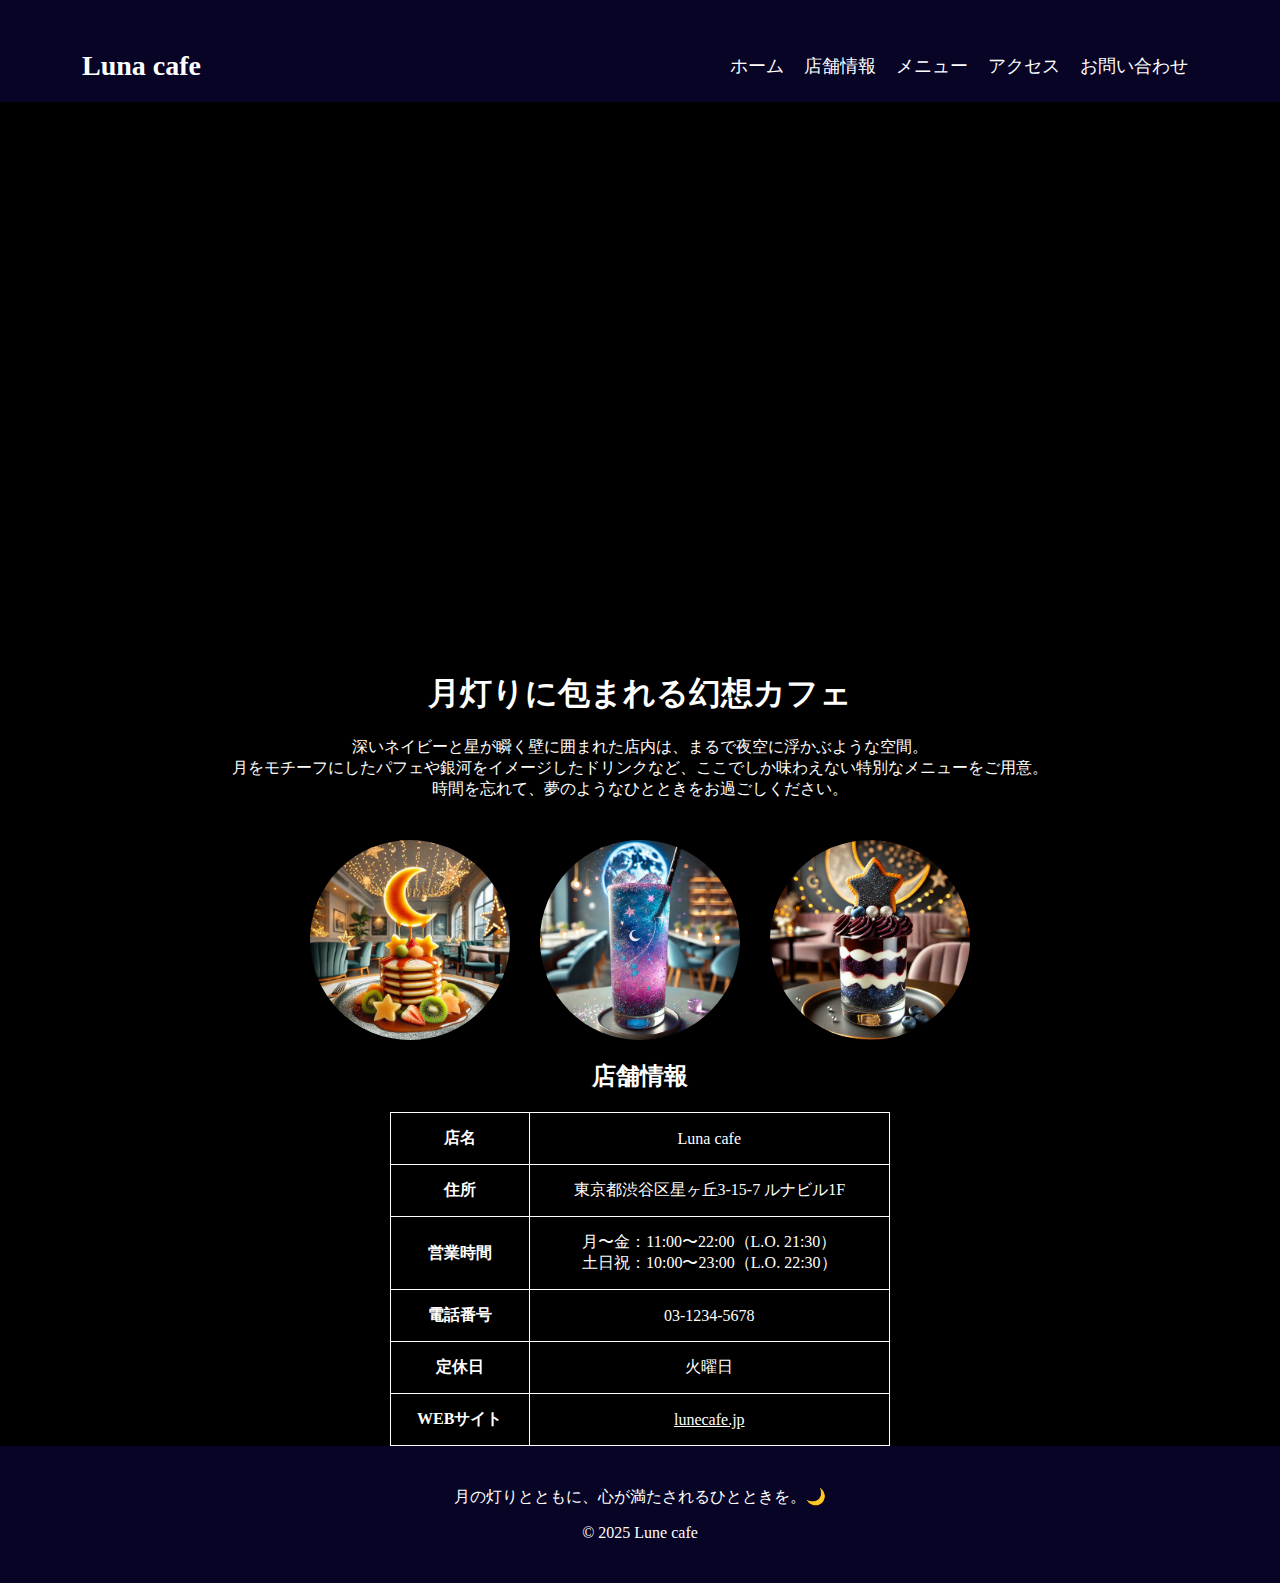
<file: index.html>
<!DOCTYPE html>
<html lang="ja">
<head>
    <meta charset="UTF-8">
    <meta name="viewport" content="width=device-width, initial-scale=1.0">
    <title>Luna cafe</title>
    <link rel="stylesheet" href="style.css">
</head>
<body>
    <header>
        <div class="container">
            <h1>Luna cafe</h1>
        <nav class="mokuji">
            <ul>
                <li><a href="#">ホーム</a></li>
                <li><a href="#">店舗情報</a></li>
                <li><a href="menu.html">メニュー</a></li>
                <li><a href="#">アクセス</a></li>
                <li><a href="#">お問い合わせ</a></li>
            </ul>
        </nav>
        </div>
    </header>
    <img src="top.jpg" alt="月をイメージしたカフェ" class="top">
    <main>
        <h1>月灯りに包まれる幻想カフェ</h1>
        <p class="text">深いネイビーと星が瞬く壁に囲まれた店内は、まるで夜空に浮かぶような空間。<br>
            月をモチーフにしたパフェや銀河をイメージしたドリンクなど、ここでしか味わえない特別なメニューをご用意。<br>
            時間を忘れて、夢のようなひとときをお過ごしください。</p>
            <div class="gallery">
                <img src="menu1.jpg" alt="Luna Pancake">
                <img src="menu2.jpg" alt="Galaxy Soda">
                <img src="menu3.jpg" alt="Night Sky Parfait">
              </div>
              <div>
            <h2 class="tenpo">店舗情報</h2>
            <table class="shop-info">
                <tr>
                <th>店名</th>
                <td>Luna cafe</td>
            </tr>
            <tr>
                <th>住所</th>
                <td>東京都渋谷区星ヶ丘3-15-7 ルナビル1F</td>
            </tr>
            <tr>
                <th>営業時間</th>
                <td>月〜金：11:00〜22:00（L.O. 21:30）<br>
                    土日祝：10:00〜23:00（L.O. 22:30）</td>
            </tr>
            <tr>
                <th>電話番号</th>
                <td>03-1234-5678</td>
            </tr>
            <tr>
                <th>定休日</th>
                <td>火曜日</td>
            </tr>
            <tr>
                <th>WEBサイト</th>
                <td><a href="https://lunecafe.jp" class="URL">lunecafe.jp</a></td>
            </tr>
            </table>
            </div>
    </main>
    <footer>
        <p>月の灯りとともに、心が満たされるひとときを。🌙</p>
  <p>© 2025 Lune cafe</p>
    </footer>
</body>
</html>
</file>
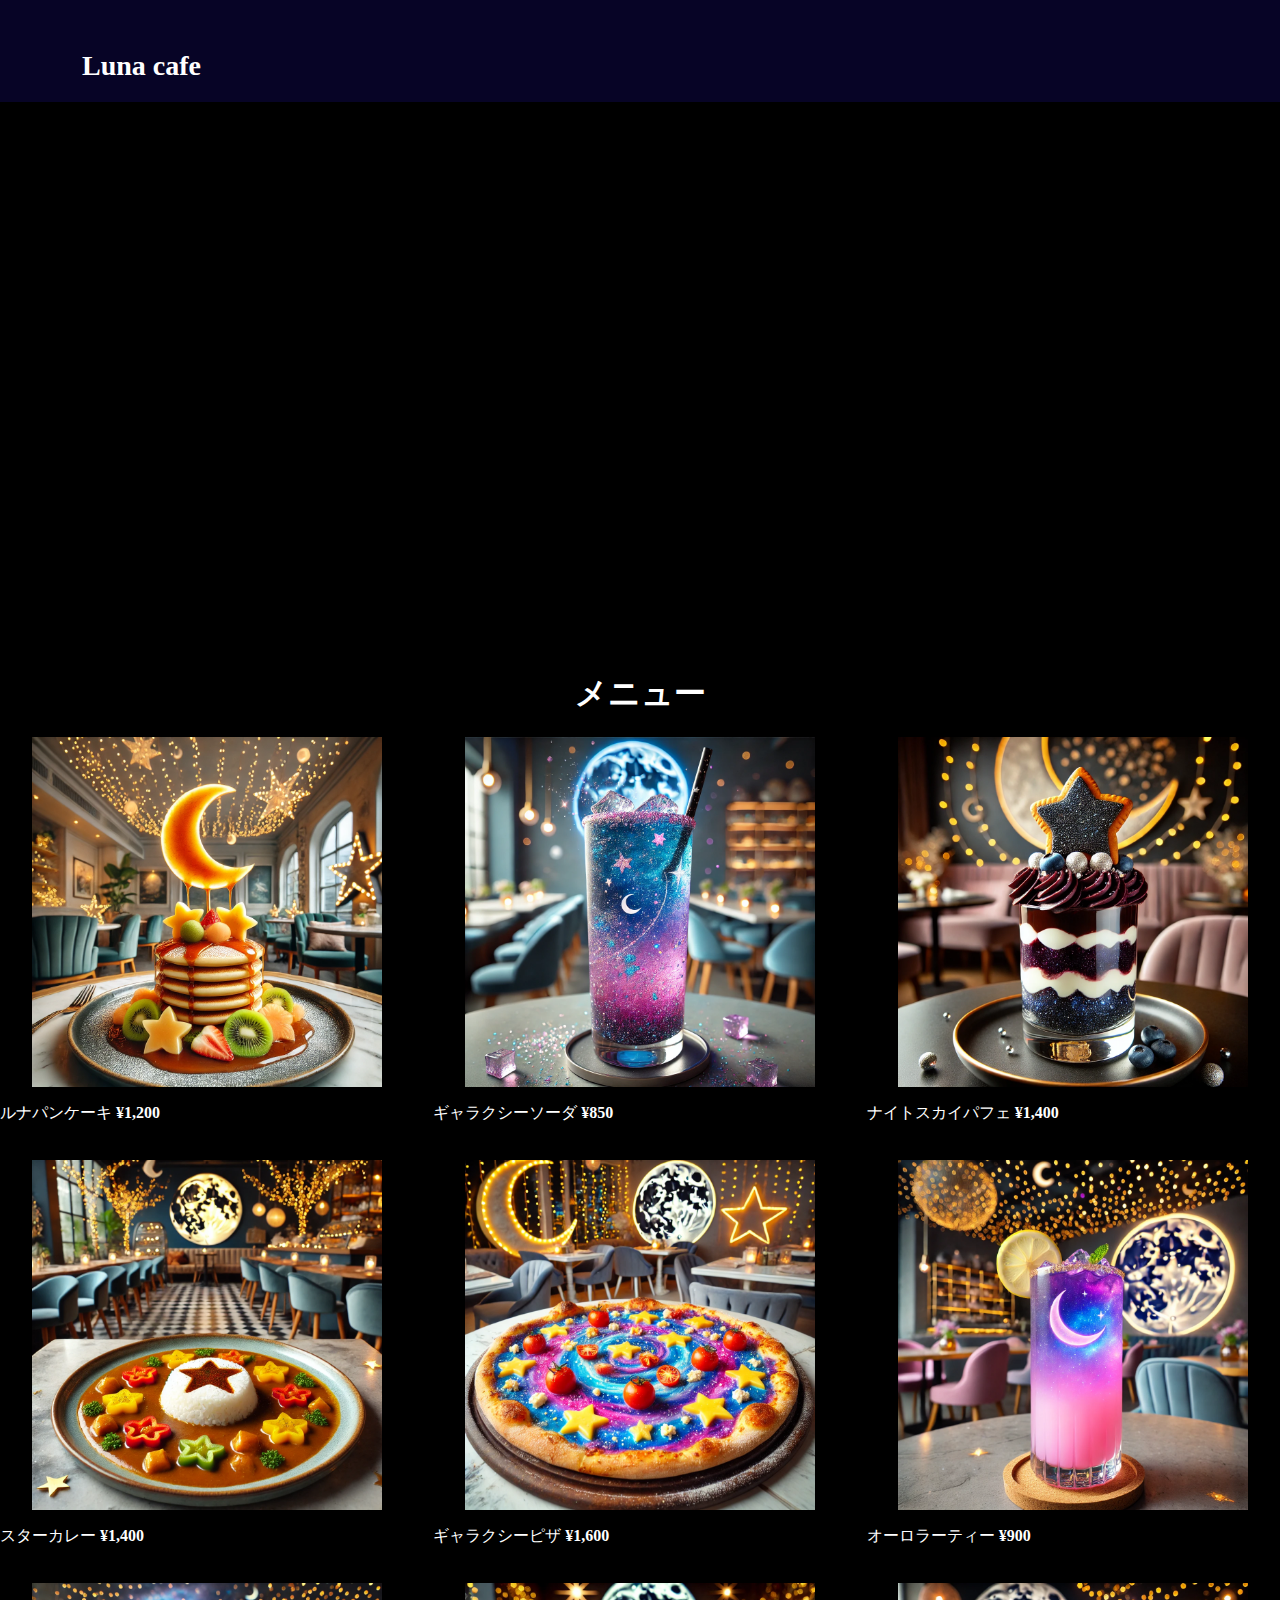
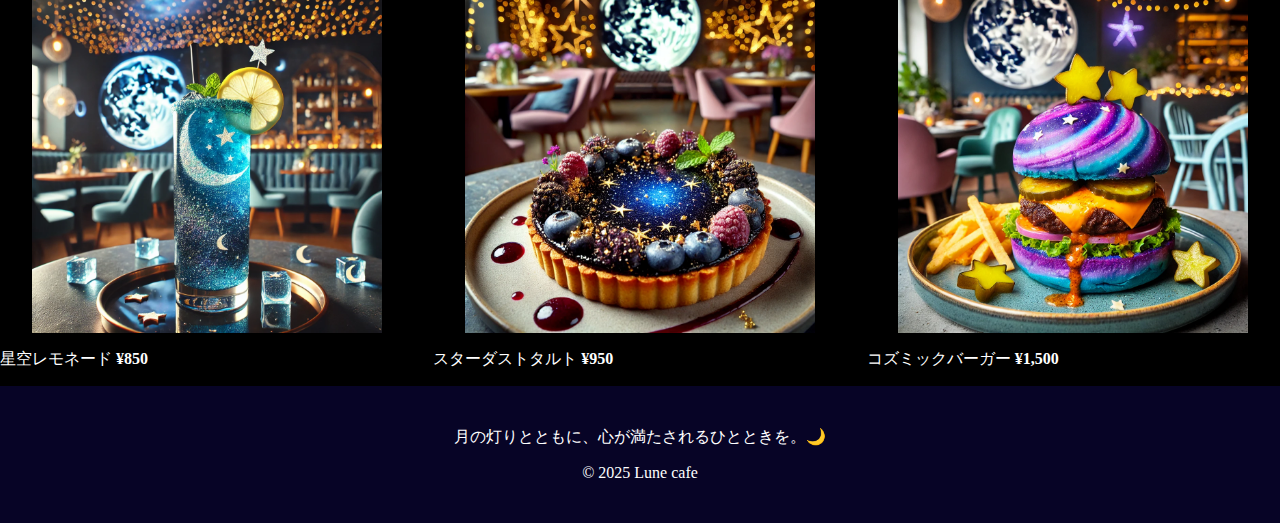
<file: menu.html>
<!DOCTYPE html>
<html lang="ja">
<head>
    <meta charset="UTF-8">
    <meta name="viewport" content="width=device-width, initial-scale=1.0">
    <title>メニュー｜Luna cafe</title>
    <link rel="stylesheet" href="style.css">
</head>
<body>
    <header>
        <div class="container">
            <h1>Luna cafe</h1>
        </div>
    </header>
    <img src="menu.jpg" alt="" class="menu">
    <main>
        <h1>メニュー</h1>
        <div class="items">
            <div class="item">
                <img src="menu1.jpg">
                <p>ルナパンケーキ
                <strong>¥1,200</strong>
                </p>
            </div>
            <div class="item">
                <img src="menu2.jpg">
                <p>ギャラクシーソーダ
                <strong>¥850</strong>
                </p>
            </div>
            <div class="item">
                <img src="menu3.jpg">
                <p>ナイトスカイパフェ
                <strong>¥1,400</strong>
                </p>
            </div>
            <div class="item">
                <img src="menu4.jpg">
                <p>スターカレー
                <strong>¥1,400</strong>
                </p>
            </div>
            <div class="item">
                <img src="menu5.jpg">
                <p>ギャラクシーピザ
                <strong>¥1,600</strong>
                </p>
            </div>
            <div class="item">
                <img src="menu6.jpg">
                <p>オーロラーティー
                <strong>¥900</strong>
                </p>
            </div>
            <div class="item">
                <img src="menu7.jpg">
                <p>星空レモネード
                <strong>¥850</strong>
                </p>
            </div>
            <div class="item">
                <img src="menu8.jpg">
                <p>スターダストタルト
                <strong>¥950</strong>
                </p>
            </div>
            <div class="item">
                <img src="menu9.jpg">
                <p>コズミックバーガー
                <strong>¥1,500</strong>
                </p>
            </div>
        </div>
    </main>
    <footer>
        <p>月の灯りとともに、心が満たされるひとときを。🌙</p>
  <p>© 2025 Lune cafe</p>
    </footer>
</body>
</html>
</file>
<file: style.css>
/* 基本設定 */
body {
    font-family: serif;
    margin: 0;
    padding: 0;
    background-color: #000000;
    color: #ffffff;
}
* {
    box-sizing: border-box;
}
header {
    background-color: #070426;
    color: white;
    padding: 20px 20px;
    padding-top: 50px;
}
/* ヘッダー内のコンテナ */
.container {
    width: 90%;
    max-width: 1200px;
    margin: 0 auto;
    display: flex;
    justify-content: space-between;
    align-items: center;
}
/* タイトル（ウェブサイト名） */
header h1 {
    font-size: 28px;
    margin: 0;
}

/* ナビゲーションのスタイル */
nav ul {
    list-style: none;
    margin: 0;
    display: flex; 
}
nav ul li a {
    color: white;
    text-decoration: none;
    font-size: 18px;
    padding: 10px;
}

nav ul li a:hover {
    text-decoration: underline;
}
.top {
    width: 100%; 
    max-width: 1200px;  
    opacity: 0;                  
    animation: fadeIn 3s ease-in forwards;  
}

  @keyframes fadeIn {
    from {
      opacity: 0;
    }
    to {
      opacity: 1;
    }
  }

main h1 {
    text-align: center;
    margin-top: 75px;
}
.text {
    text-align: center;
    padding-left: 75px;
    padding-right: 75px;
}
.shop-info {
    border-collapse: collapse;       
    width: 500px;                   
    max-width: 90%;                   
    margin: 0px auto;               
    display: table;                  
}
.shop-info th, .shop-info td {
    border: 1px solid #ffffff;       
    padding: 15px;                    
    text-align: center;             
    vertical-align: middle;          
}
.tenpo {
    text-align: center;
}
footer {
    text-align: center;
    background-color: #070426;
    padding-top: 25px;
    padding-bottom: 25px;
}
.gallery {
    display: flex;
    justify-content: center;   
    gap: 30px;                  
    margin-top: 40px;
  }
.gallery img {
    width: 200px;              
    height: 200px;              
    border-radius: 50%;        
    object-fit: cover;          
    box-shadow: 0 8px 16px rgba(0, 0, 0, 0.2); 
    transition: transform 0.3s; 
  }
.gallery img:hover {
    transform: scale(1.1);      
  }
.URL {
    color: #ffffff;
    text-decoration: underline;
}
/* menu.html */
.items {
    display: grid;
    grid-template-columns: 1fr 1fr 1fr;
    gap: 20px;                      
    max-width: 100%;                 
    justify-content: center;         
    align-items: center;             
    box-sizing: border-box;         
}
.items img {
    width: 100%;                     
    max-width: 350px;                 
    height: auto;                     
    object-fit: cover;                
    display: block;                   
    margin: 0 auto;                  
}
.menu {
    width: 100%; 
    max-width: 1200px;  
    opacity: 0;                  
    animation: fadeIn 3s ease-in forwards;  
}
/* モバイル対応 */
@media (max-width: 767px) {
    nav ul {
        flex-wrap: wrap;
        gap: 10px;  
        padding-left: 90px;
    }
    main {
        padding-left: 30px;
        padding-right: 30px;
    }
    .mokuji a {
        font-size: 10px;
    }
    .gallery img {
        width: 100%;
        max-width: 100px;    
        height: auto;
        object-fit: cover;   
        display: block;
        margin: 0 auto;
    }
    .shop-info {
        width: 90%;             
        margin: 20px auto;      
        font-size: 14px;        
        padding: 10px;          
    }
    .shop-info th, .shop-info td {
        padding: 10px;          
        font-size: 12px;        
    }
    footer {
        text-align: center;
        background-color: #070426;
        padding-top: 25px;
        padding-bottom: 25px;
    }
}
</file>
